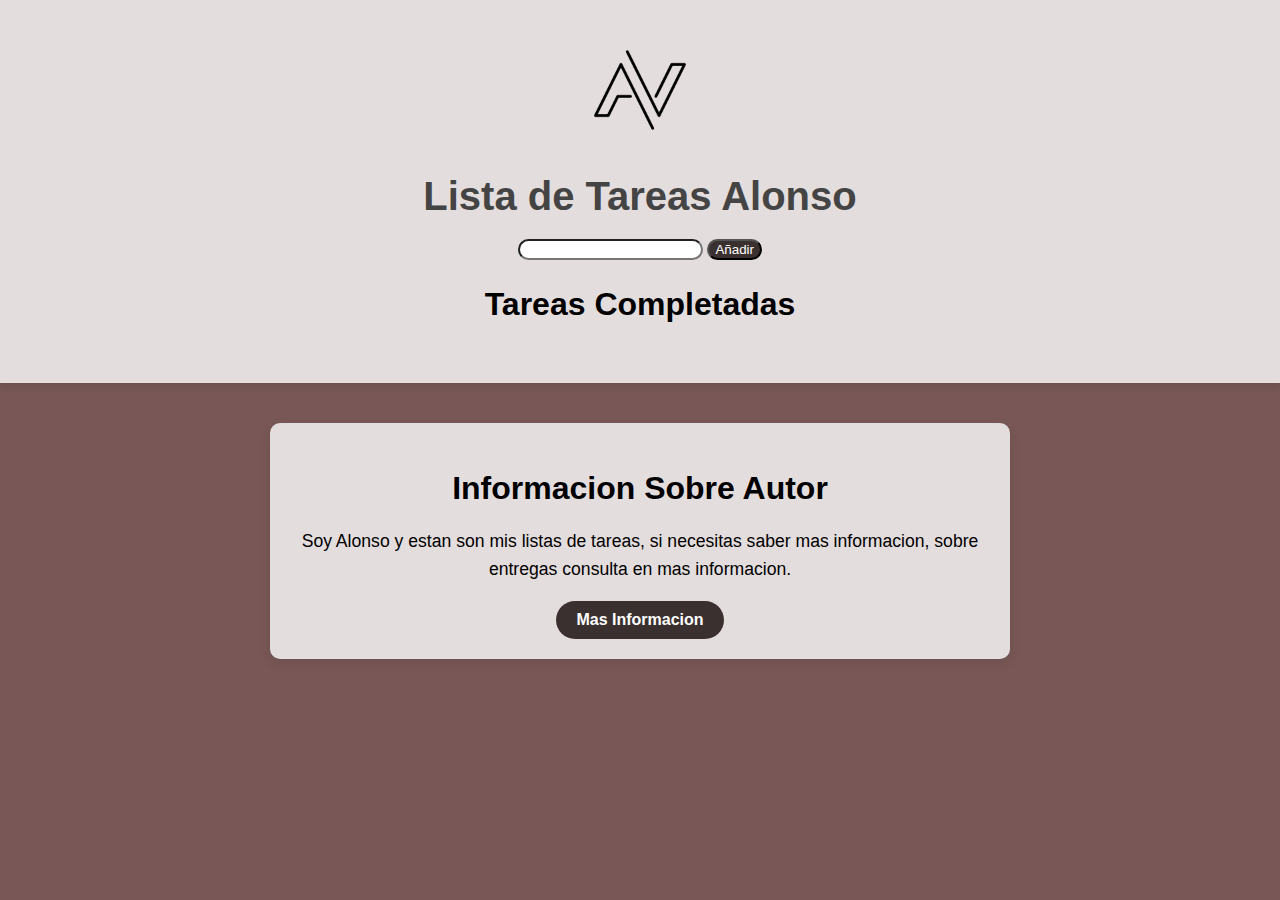
<file: Index.html>
<!DOCTYPE html>
<html lang="es">
    <head>
        <title>Sobre mi</title>
        <link rel="stylesheet" href="Diseño.css">
    </head>

    <body>
        <header class="header">

            <div class="Logo">
                <a href="#" class="logo"><img src="img/av-bros-logo-black-and-white.png" alt=""></a>
            </div>

            <div class="header-content container">
                <div class="header-txt">
                    <h1>Lista de Tareas Alonso</h1>
                    <input class="input-tareas" id="inputtar">
                    <button id="Botonan" class="Añadir">Añadir</button>
                    <ul id="Lista-tareas" class="Listitas"></ul>
                    <h2>Tareas Completadas</h2>
                    <ul id="Tareas-borradas" class="Listitas"></ul>
                </div>
            </div>
        </header>

        <section class="Informacion">
            <div class="txt">
                <h2>Informacion Sobre Autor</h2>
                <p>Soy Alonso y estan son mis listas de tareas, si necesitas saber mas informacion, sobre entregas consulta en mas informacion.
                </p>
                <a href="https://ti.utch.edu.mx/my/" target="_blank" class="boton1">Mas Informacion</a>
            </div>
        </section>

        <script src="Listaagreg.js">
        </script>

    </body>
</html>
</file>
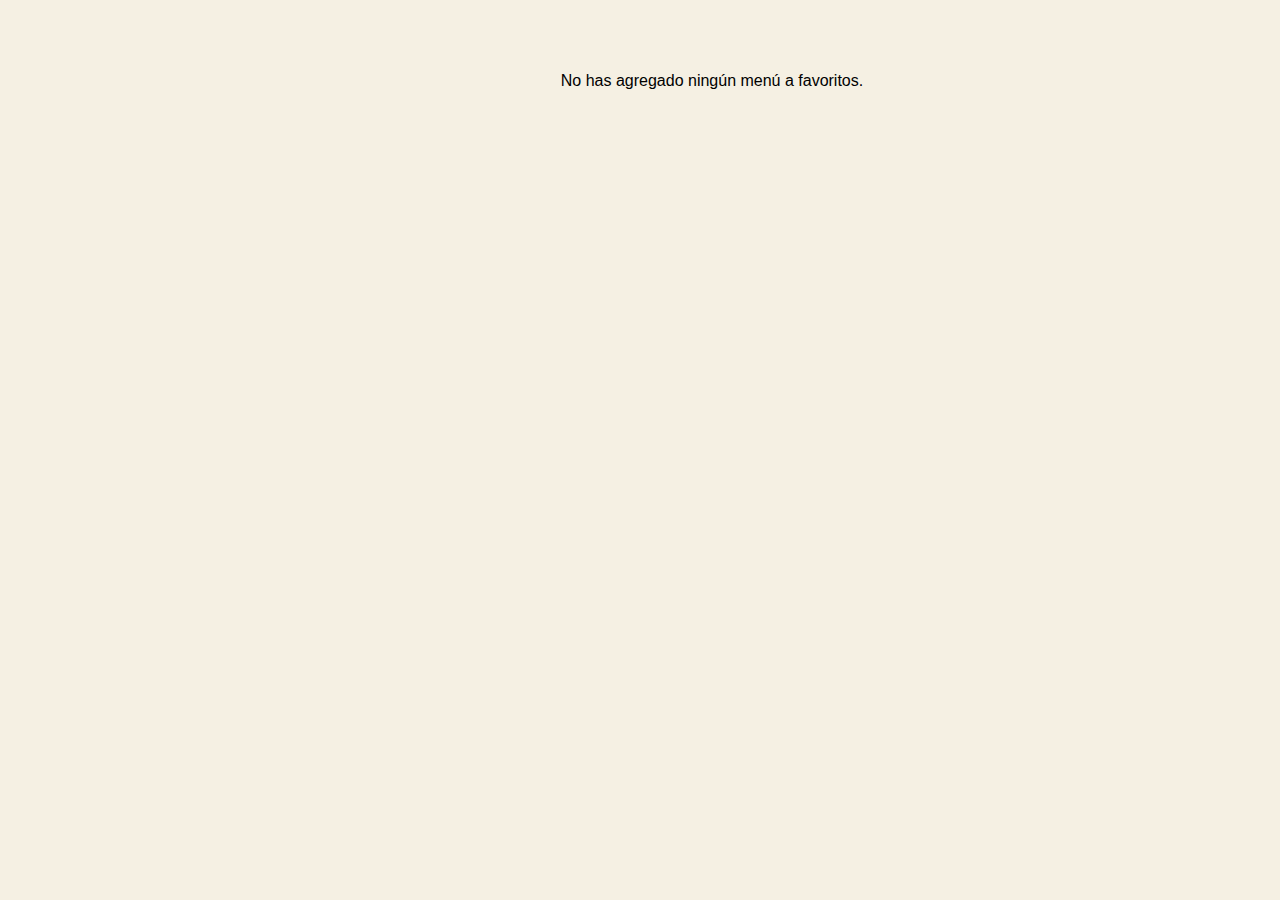
<file: muestramenu.html>
<!DOCTYPE html>
<html lang="en">
<head>
    <meta charset="UTF-8">
    <link rel="stylesheet" href="Diseño copy.css">
    <meta name="viewport" content="width=device-width, initial-scale=1.0">
    <title>Document</title>
</head>
<body>
    <main id="favoritos-container" class="container">
        <!-- Aquí se mostrarán los menús agregados -->
    </main>
    
    <script>
    // Recuperar el contenido guardado en el almacenamiento local
    const menuFavorito = localStorage.getItem("menuFavorito");

    if (menuFavorito) {
        // Insertar el contenido en el contenedor de favoritos
        document.getElementById("favoritos-container").innerHTML = menuFavorito;
    } else {
        document.getElementById("favoritos-container").innerHTML = "<p>No has agregado ningún menú a favoritos.</p>";
    }
    </script>
</body>
</html>
</file>
<file: Diseño.css>
body {
    font-family: 'Arial', sans-serif;
    margin: 0;
    padding: 0;
    background:#795757;
}

.header {
    background: rgba(255, 255, 255, 0.8);
    padding: 40px;
    text-align: center;
    box-shadow: 0px 4px 8px rgba(0, 0, 0, 0.1);
}

.Añadir{
    border-radius: 50px;
    background-color: #3B3030;
    color: #fff;
}

.input-tareas{
    border-radius: 50px;
    color: #444;
}

.logo {
    font-size: 30px;
    color: #795757;
    text-decoration: none;
    font-weight: bold;
    display: block;
}
.logo img{
    max-width: 100px;
    height: auto;
}
.logo img:hover{
    opacity: 0.6;
    transform: scale(1.1);
}

.header-txt h1 {
    font-size: 2.5em;
    margin-bottom: 20px;
    color: #444;
}

ul {
    list-style: none;
    padding: 0;
}

ol {
    background-color: #fff;
    margin: 10px 0;
    padding: 15px;
    border-radius: 8px;
    display: flex;
    align-items: center;
    transition: transform 0.5s;
}

ol:hover {
    transform: scale(1.05);
}

.Informacion {
    padding: 40px;
    text-align: center;
}

.txt {
    max-width: 700px;
    margin: 0 auto;
    background-color: rgba(255, 255, 255, 0.8);
    padding: 20px;
    border-radius: 10px;
    box-shadow: 0px 4px 12px rgba(0, 0, 0, 0.1);
}

h2 {
    font-size: 2em;
    margin-bottom: 20px;
}

p {
    font-size: 1.1em;
    line-height: 1.6;
}

.boton1 {
    display: inline-block;
    background-color: #3B3030;
    color: #fff;
    padding: 10px 20px;
    border-radius: 50px;
    text-decoration: none;
    font-weight: bold;
    transition: background-color 0.3s;
}

.boton1:hover {
    background-color:#664343;
}

.btn-borrar {
    background-color:chartreuse;
    border-radius: 40px;
    padding: 5px 10px;
    margin-left: 10px;
    cursor: pointer;
}
</file>
<file: Diseño copy.css>
/*El inicio del header*/

header {
    display: flex;
    justify-content: space-between;
    align-items: self-start;
    padding: 20px;
    background-color: transparent;
    margin: 20px; /* Añadir márgenes para despejar el header de las orillas */
    border-radius: 50px; /* Ajustar el border-radius */
    box-sizing: border-box; /* Para incluir padding en el cálculo del ancho total */
    width: calc(100% - 40px); /* Ajustar el ancho para tener en cuenta los márgenes */
    position: relative;
    width: 98%;
    height: 300px; /* Ajusta la altura según sea necesario */
    overflow: hidden;
}

.Login-button
.new-button{
  color: #000000;
  padding: 8px;
  font-size: 1em;
  text-decoration: none;
  display: flex;
  align-items: center;
  margin-left: 10px;
  border-radius: 20px;
  transition: background-color 0.7s ease-in-out;
}

.header-left,
.header-right{
    display: flex;
}

.Login-button{
    display: flex;
    align-items: center;
    text-decoration: none;
    color: #000; /* Color del texto */
    padding: 8px 9px;
    border: 2px solid #fff; /* Color del borde */
    border-radius: 10px;
    transition: background-color 0.3s, color 0.3s;
    margin: 10px;
    background-color:#F1F1F1;
}

.Login-button span {
    margin-right: 10px;
}

.Login-button svg {
    width: 10px;
    height: 10px;
    fill: currentColor;
}

.Login-button:hover {
    background-color: #BBBBBB; /* Color de fondo al pasar el cursor */
    color: #fff; /* Color del texto al pasar el cursor */
}

.Login-button:active {
    background-color: #555; /* Color de fondo al hacer clic */
}

.new-button {
    display: flex;
    align-items: center;
    text-decoration: none;
    color: #000; /* Color del texto */
    padding: 8px 9px;
    border: 2px solid #fff; /* Color del borde */
    border-radius: 10px;
    transition: background-color 0.3s, color 0.3s;
    margin: 10px;
    background-color:#F1F1F1;
}

.new-button span {
    margin-right: 10px;
}

.new-button svg {
    width: 10px;
    height: 10px;
    fill: currentColor;
}

.new-button:hover {
    background-color: #BBBBBB; /* Color de fondo al pasar el cursor */
    color: #fff; /* Color del texto al pasar el cursor */
}

.new-button:active {
    background-color: #555; /* Color de fondo al hacer clic */
}

.Center{
    display: flex;
    align-items: center;
    text-decoration: none;
    color: #F1F1F1; /* Color del texto */
    padding: 10px 20px;
    border: 2px solid #000; /* Color del borde */
    border-radius: 10px;
    transition: background-color 0.3s, color 0.3s;
    margin: 10px;
    background-color: #000; /* Color de fondo al pasar el cursor */
    color: #fff; /* Color del texto al pasar el cursor */
}

.Center span {
    margin-right: 10px;
}

.Center svg {
    width: 20px;
    height: 20px;
    fill: currentColor;
}

.Centern:active {
    background-color: #555; /* Color de fondo al hacer clic */
}

.video-container {
    position: absolute;
    top: 0;
    left: 0;
    width: 100%;
    height: 100%;
    overflow: hidden;
}

#myVideo {
    position: absolute;
    top: 50%;
    left: 50%;
    width: 100%;
    height: auto;
    transform: translate(-50%, -50%);
    z-index: -1; /* Coloca el video detrás del contenido */
}

/*El Fin del header*/

/* Diseño y Contenedor */
h1{
    color: #DAC0A3;
    font-size: 45px;
}
ul li{
    display: inline-block;
    padding: 0px 20px;
}
a{
    color: #DAC0A3;
    text-decoration: none;
}
a:hover{
    color: #424769;
}
.Shopping1{
    display: flex;
    justify-content: end;
}
.Imagenin{
    display: flex;
    justify-content: center;
}
.New{
    margin: 0px 15px;
}
.Logo{
    width: 100px;
}
.Shopping{
    display: flex;
    flex-direction: column;
    justify-content: flex-end;
    align-items: flex-end;
}

.Contenedor2{
    display: flex;
    justify-content: space-between;
    align-items: center;
    padding: 20px;
    background-color: #F6F5F2;
    margin: 20px; /* Añadir márgenes para despejar el header de las orillas */
    border-radius: 50px; /* Ajustar el border-radius */
    box-sizing: border-box; /* Para incluir padding en el cálculo del ancho total */
    width: calc(100% - 40px); /* Ajustar el ancho para tener en cuenta los márgenes */
}

.Teniscontenedor{
    display: flex;
    justify-content: space-between
}

@media (max-width: 600px) {
    .Teniscontenedor {
        flex-direction: column; /* Cambia la dirección de los elementos a columna */
        align-items: center; /* Centra los elementos horizontalmente */
    }

    .Teniscontenedor .item {
        width: 100%; /* Los elementos tomarán el 100% del ancho del contenedor */
    }
}

@import url('https://fonts.googleapis.com/css2?family=Open+Sans:ital,wght@0,300..800;1,300..800&display=swap');

/* Variables */
:root{
    --dark-color-lighten:#eaeaea;
    --red-card: #EEE7DA;
    --btn: #141414;
    --btn-hover: #3a3a3a;
    --text: #100F0F;
}

/* Reset */
*{
    margin: 0;
    padding: 0;
    box-sizing: border-box;
    font-family: "Open Sans", sans-serif;
}

.Teni-air97{
    max-width: 100%;
    height: 100%;
}

body{
    height: 100hv;
    width: 100vw;
    background-color: #F5F0E3;
}

button{
    display: inline-block;
    border: none;
    outline: none;
    border-radius: 0.5rem;
    color: var(--text);
    cursor: pointer;
}

/* Card */
.container{
    height: 100%;
    width: 100%;
    display: flex;
    justify-content: center;
    align-items: center;
    margin: 4.5rem;
    .card{
        background-color: var(--red-card);
        width: 280px;
        padding: 1rem;
        box-shadow: -1px 15px 30px --12px
        rgb(32, 201, 29);
        border-radius: 0.9rem;
        color: var(--text);
        cursor: pointer;
        border-radius: 20px;
        .Contenedor-tenis{
            transform: translate(0, -1.5rem);
            transition: 0.5s ease-in-out;
            filter: drop-shadow(5px 10px 10px rgb(8, 9, 13, 0.4));
        }

        &:hover{
            .Contenedor-tenis{
                transform: translate(-1.5rem, -7rem) rotate(-20deg);
            }
        }
        .product-info{
            text-align: center;
            & h2{
                font-size: 1.4rem;
                font-weight: 600;
            }
            & p{
                margin: 0.4rem;
                font-size: 0.8rem;
                font-weight: 600;
            }
            .price{
                font-size: 1.2rem;
                font-weight: 500;
            }
            .btn{
                display: flex;
                justify-content: space-evenly;
                align-items: center;
                margin-top: 0.8rem;
                .buy-btn{
                    background-color: var(--btn);
                    padding: 0.6rem 3.5rem;
                    font-weight: 600;
                    font-size: 1rem;
                    color: #fff;
                    transition: 0.3s;
                    &:hover{
                        background-color: var(--btn-hover);
                    }
                }
                .favoritos{
                    background: #fff;
                    padding: 0.5rem 0.5rem;
                    border: 1px solid#000;
                    display: flex;
                    place-items: center;
                    font-size: 30px;
                }
            }
        }
    }
}

/* Fin de Diseño y Contenedor */

/* Card */
.container1{
    height: 100%;
    width: 100%;
    display: flex;
    justify-content: center;
    align-items: center;
    margin: 4.5rem;
    .card1{
        background-color: var(--red-card);
        width: 280px;
        padding: 1rem;
        box-shadow: -1px 15px 30px --12px
        rgb(32, 201, 29);
        border-radius: 0.9rem;
        color: var(--text);
        cursor: pointer;
        border-radius: 20px;
        .Contenedor-tenis1{
            transform: translate(0, -1.5rem);
            transition: 0.5s ease-in-out;
            filter: drop-shadow(5px 10px 10px rgb(8, 9, 13, 0.4));
        }

        &:hover{
            .Contenedor-tenis1{
                transform: translate(-1.5rem, -7rem) rotate(-20deg);
            }
        }
        .product-info1{
            text-align: center;
            & h2{
                font-size: 1.4rem;
                font-weight: 600;
            }
            & p{
                margin: 0.4rem;
                font-size: 0.8rem;
                font-weight: 600;
            }
            .price1{
                font-size: 1.2rem;
                font-weight: 500;
            }
            .btn1{
                display: flex;
                justify-content: space-evenly;
                align-items: center;
                margin-top: 0.8rem;
                .buy-btn{
                    background-color: var(--btn);
                    padding: 0.6rem 3.5rem;
                    font-weight: 600;
                    font-size: 1rem;
                    color: #fff;
                    transition: 0.3s;
                    &:hover{
                        background-color: var(--btn-hover);
                    }
                }
                .favoritos{
                    background: #fff;
                    padding: 0.5rem 0.5rem;
                    border: 1px solid#000;
                    display: flex;
                    place-items: center;
                    font-size: 30px;
                }
            }
        }
    }
}

/* Fin de Diseño y Contenedor */

/* Card */
.container2{
    height: 100%;
    width: 100%;
    display: flex;
    justify-content: center;
    align-items: center;
    margin: 4.5rem;
    .card2{
        background-color: var(--red-card);
        width: 280px;
        padding: 1rem;
        box-shadow: -1px 15px 30px --12px
        rgb(32, 201, 29);
        border-radius: 0.9rem;
        color: var(--text);
        cursor: pointer;
        border-radius: 20px;
        .Contenedor-tenis2{
            transform: translate(0, -1.5rem);
            transition: 0.5s ease-in-out;
            filter: drop-shadow(5px 10px 10px rgb(8, 9, 13, 0.4));
        }

        &:hover{
            .Contenedor-tenis2{
                transform: translate(-1.5rem, -7rem) rotate(-20deg);
            }
        }
        .product-info2{
            text-align: center;
            & h2{
                font-size: 1.4rem;
                font-weight: 600;
            }
            & p{
                margin: 0.4rem;
                font-size: 0.8rem;
                font-weight: 600;
            }
            .price2{
                font-size: 1.2rem;
                font-weight: 500;
            }
            .btn2{
                display: flex;
                justify-content: space-evenly;
                align-items: center;
                margin-top: 0.8rem;
                .buy-btn{
                    background-color: var(--btn);
                    padding: 0.6rem 3.5rem;
                    font-weight: 600;
                    font-size: 1rem;
                    color: #fff;
                    transition: 0.3s;
                    &:hover{
                        background-color: var(--btn-hover);
                    }
                }
                .favoritos{
                    background: #fff;
                    padding: 0.5rem 0.5rem;
                    border: 1px solid#000;
                    display: flex;
                    place-items: center;
                    font-size: 30px;
                }
            }
        }
    }
}

/* Fin de Diseño y Contenedor */

/* Estilos para pantallas pequeñas (móviles) */
@media (max-width: 600px) {
    header {
        flex-direction: column;
        align-items: flex-start;
    }

    .header-right {
        justify-content: space-between;
        width: 100%;
    }

    .Login-button, .new-button {
        margin: 10px 0;
    }

    .Imagenazul {
        width: 100%;
    }

    .Contenedor2 {
        padding: 10px;
    }

    .TextJ {
        font-size: 16px;
    }
}

/* Estilos para pantallas medianas (tabletas) */
@media (min-width: 601px) and (max-width: 1024px) {
    .Imagenazul {
        width: 100%;
    }

    .Contenedor2 {
        flex-direction: row;
        justify-content: space-between;
        align-items: center;
    }

    .Jordan {
        max-width: 200px;
    }

    .TextJ {
        max-width: 60%;
        text-align: left;
    }
}

/* Estilos para pantallas grandes (computadoras de escritorio) */
@media (min-width: 1025px) {
    .Imagenazul {
        width: 80%;
    }

    .Contenedor2 {
        flex-direction: row;
        justify-content: space-between;
        align-items: center;
    }

    .Jordan {
        max-width: 300px;
    }

    .TextJ {
        max-width: 60%;
        text-align: left;
    }
}
</file>
